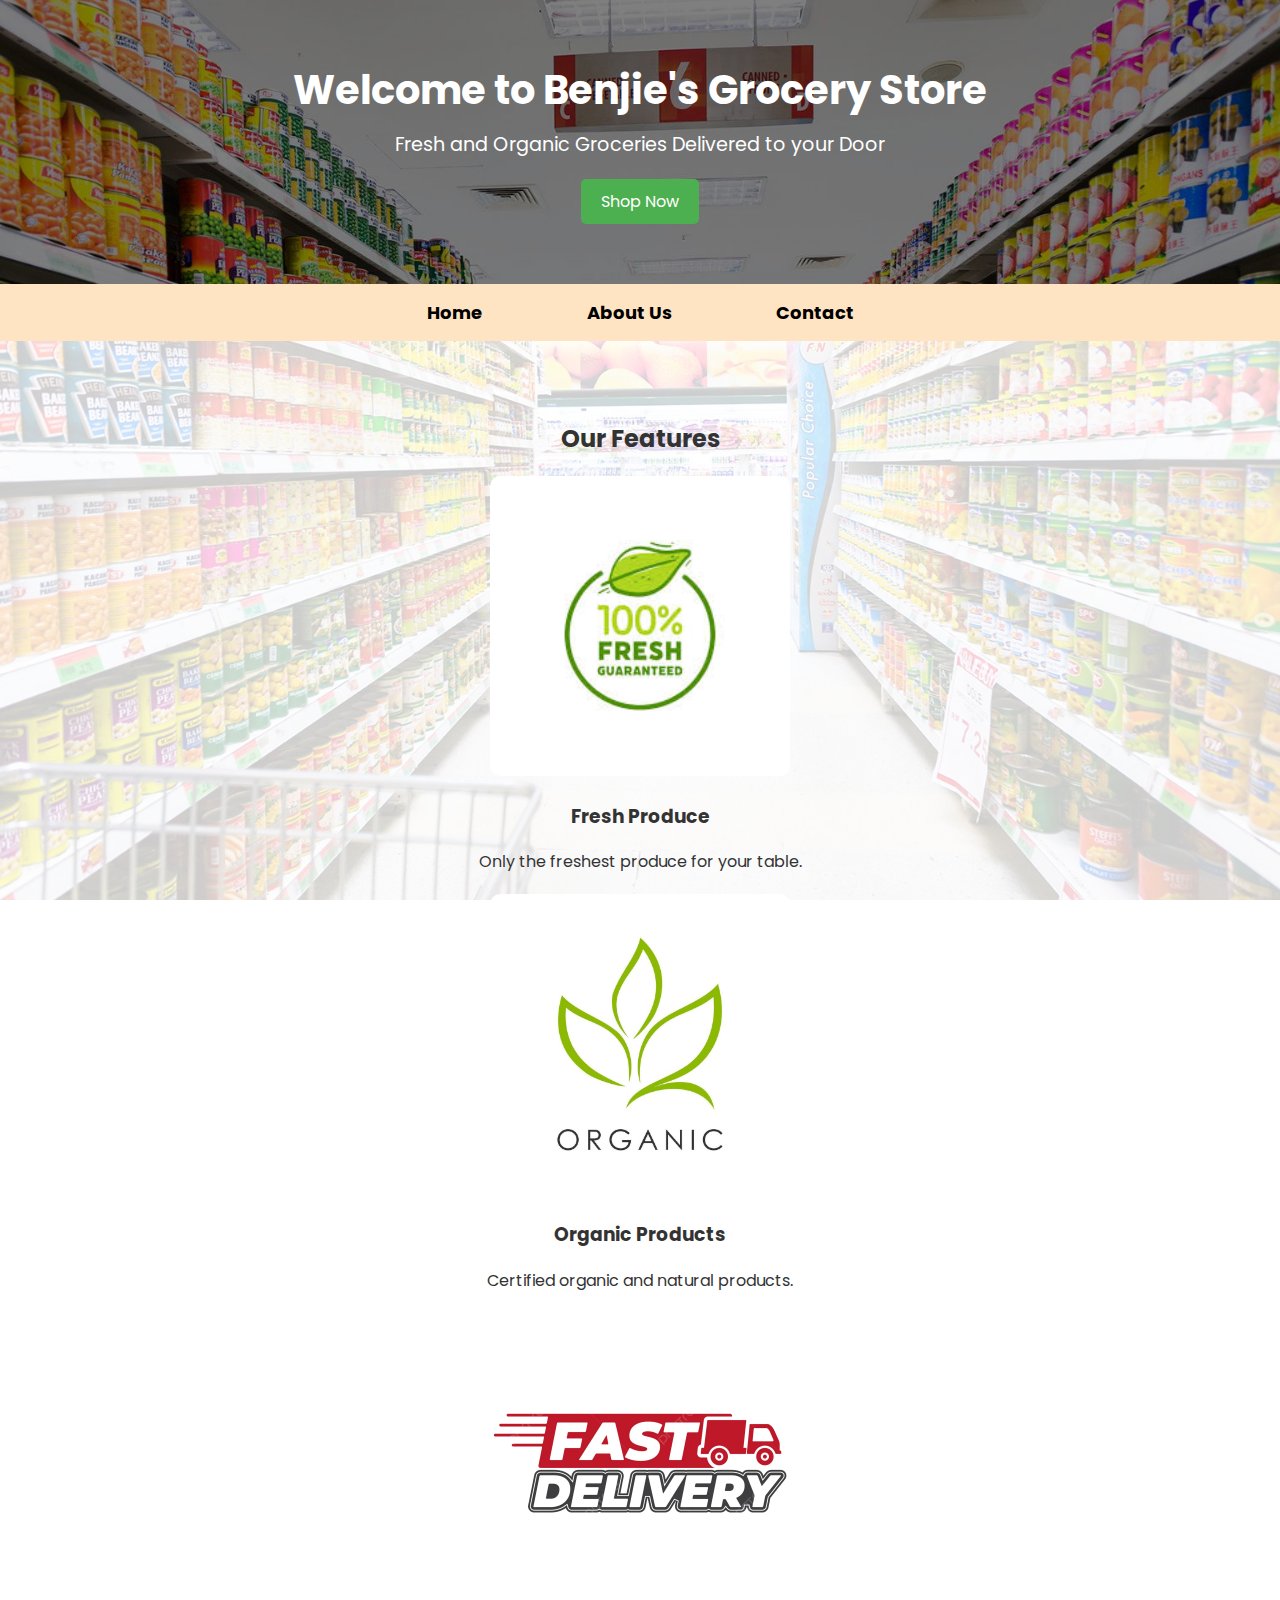
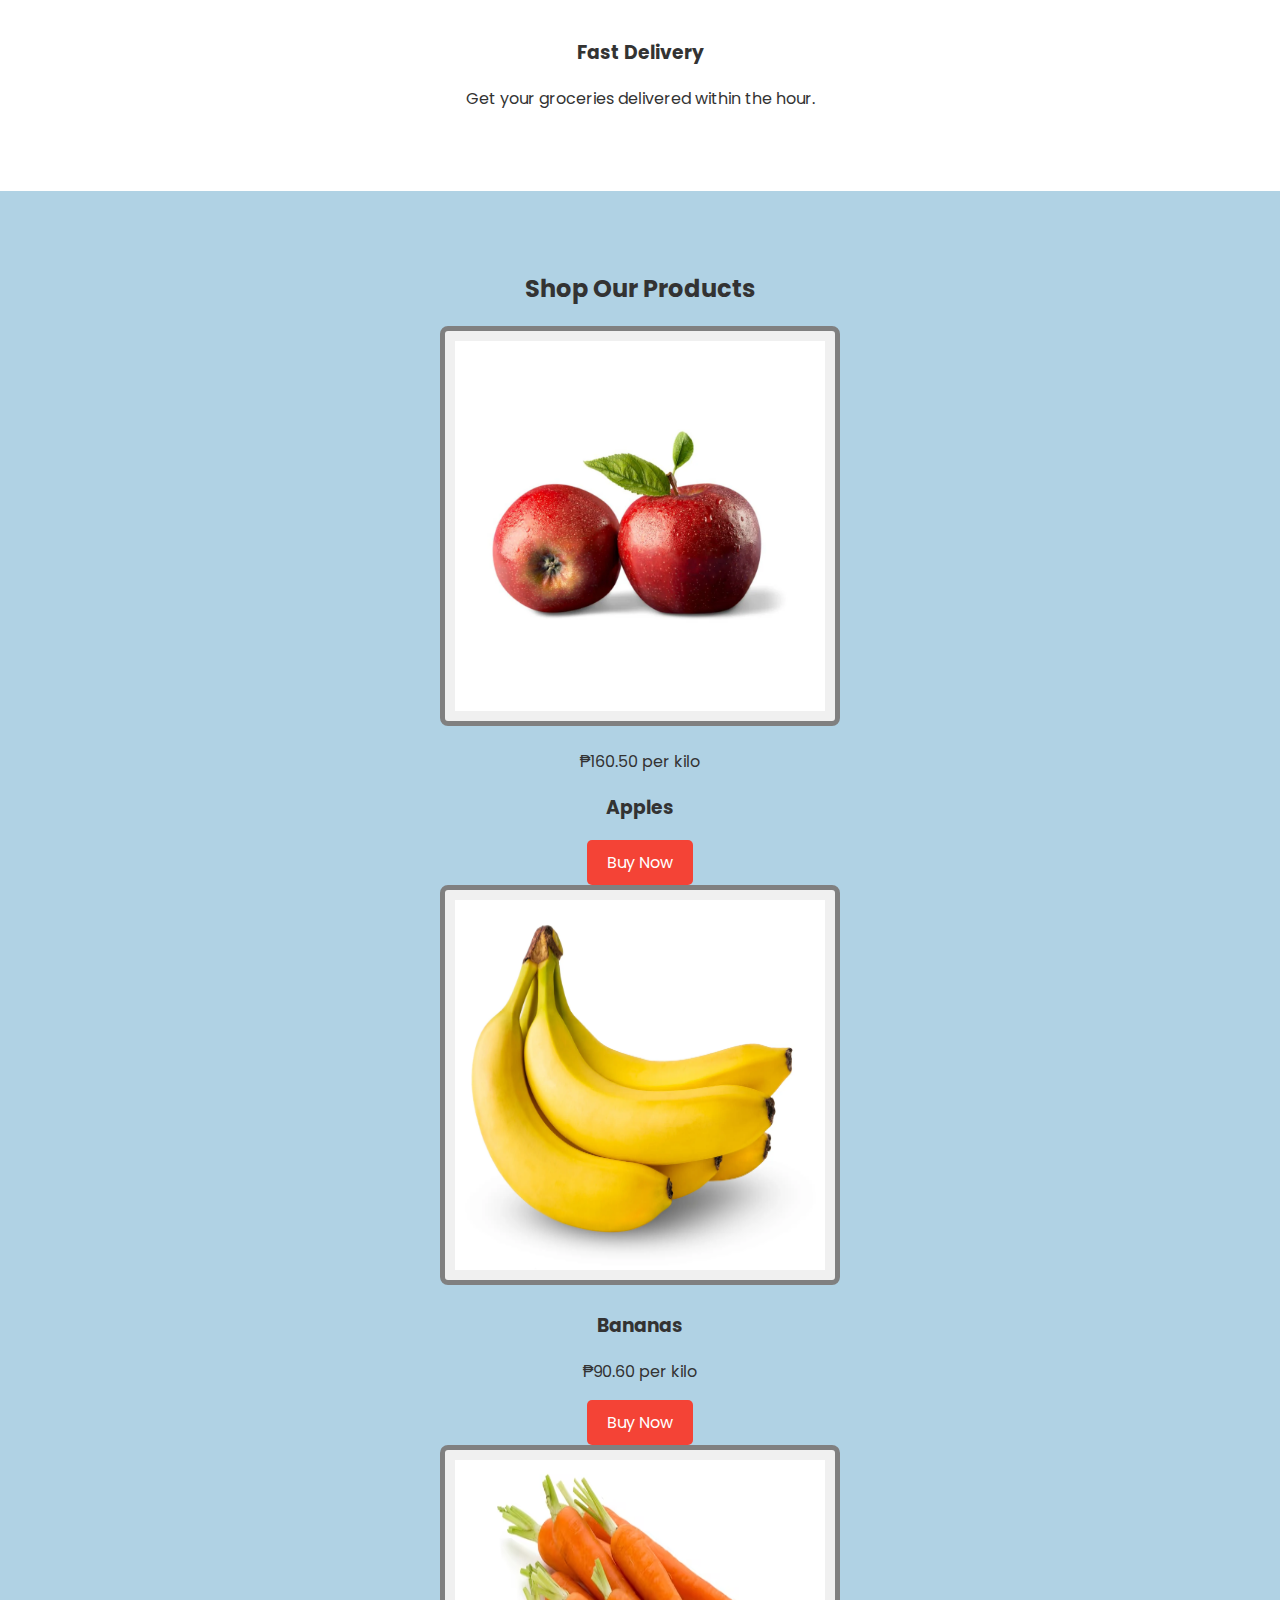
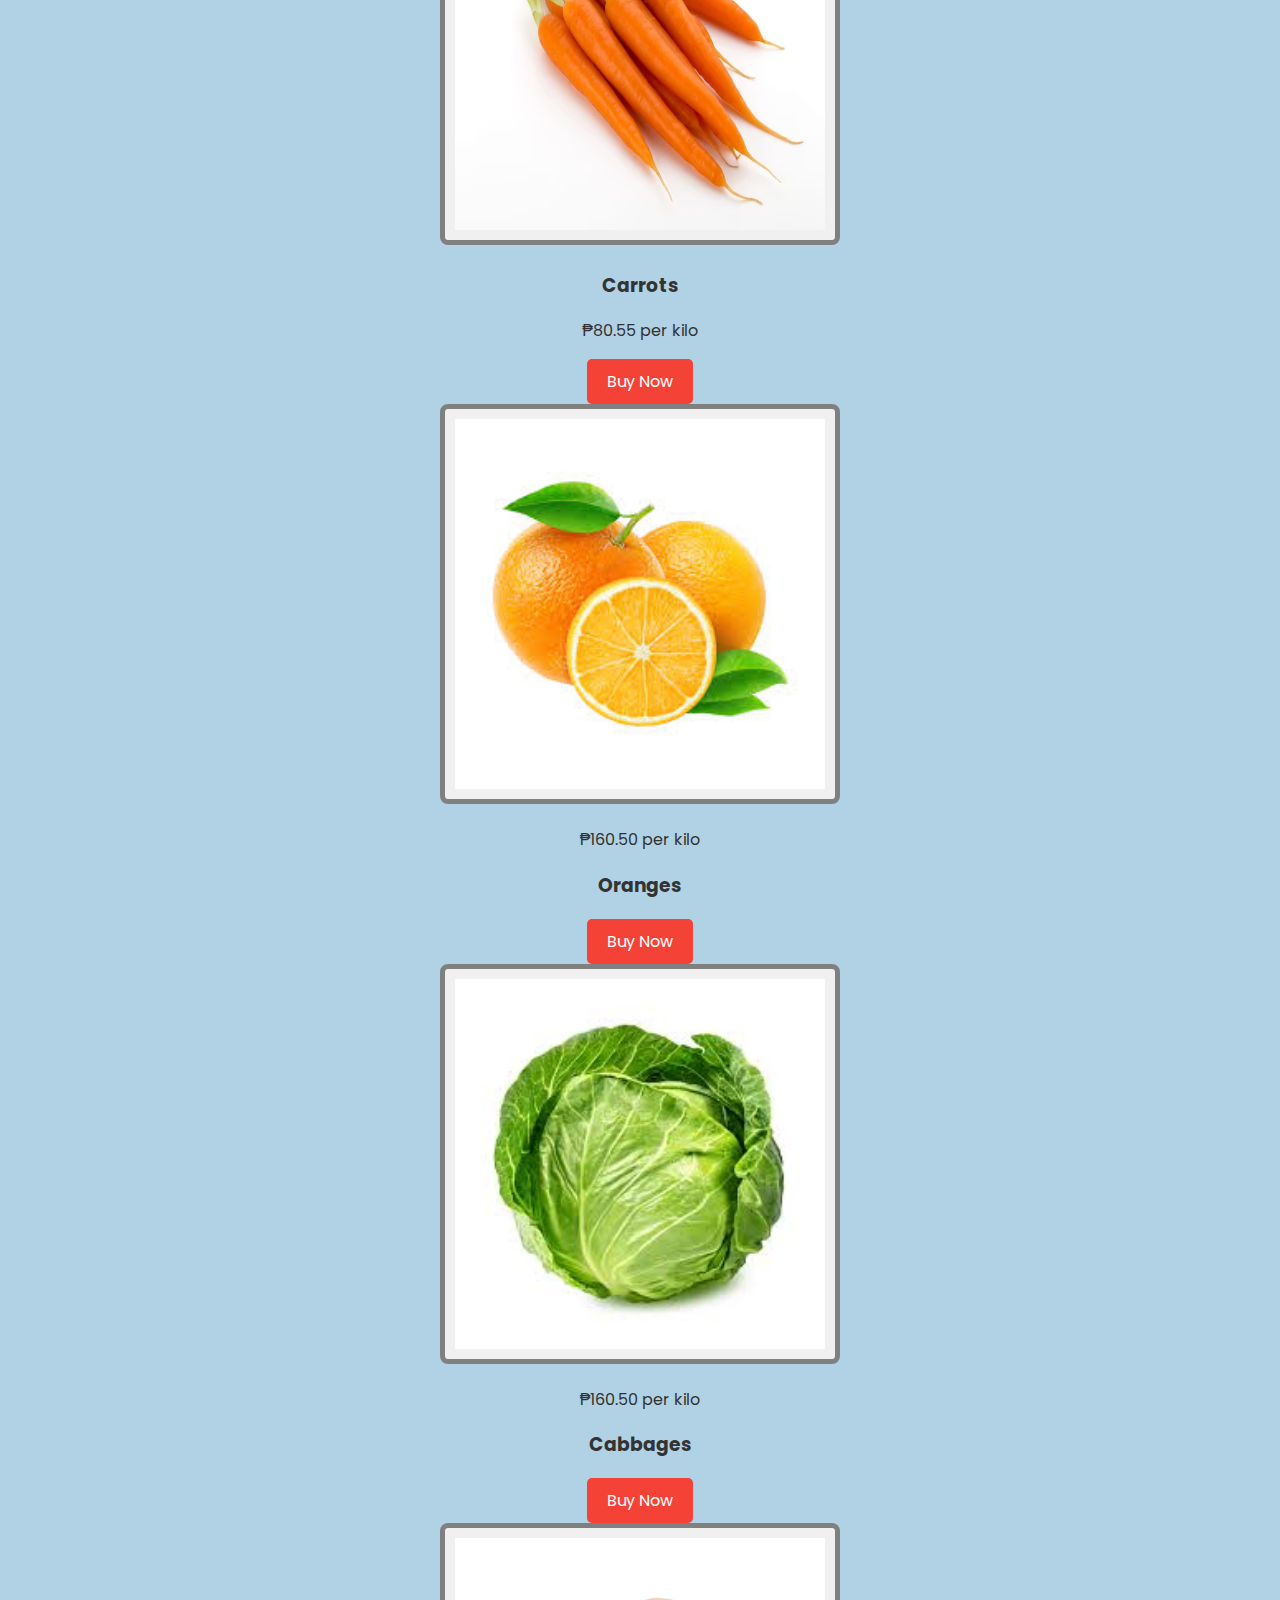
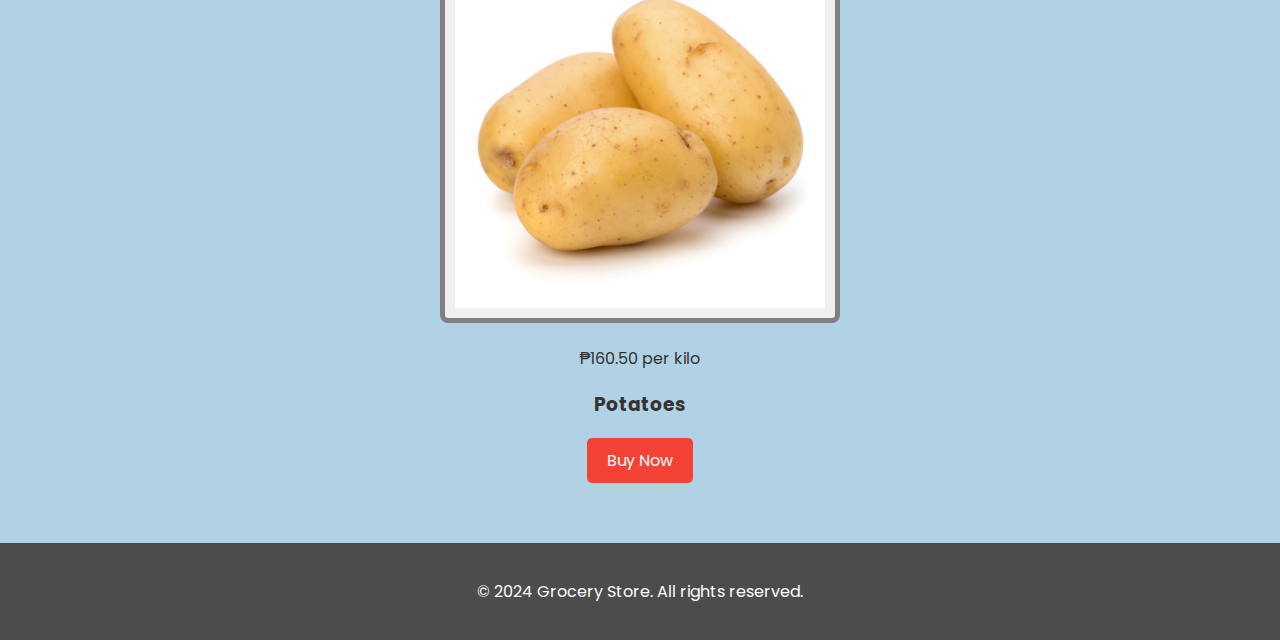
<file: index.html>
<!DOCTYPE html>
<html lang="en">
<head>
    <meta charset="UTF-8">
    <meta name="viewport" content="width=device-width, initial-scale=1.0">
    <title>Grocery Landing Page</title>
    <link rel="stylesheet" href="styles.css">
</head>
<body>
    <header class="header">
        <div class="container">
            <h1 class="title">Welcome to Benjie's Grocery Store</h1>
            <p class="subtitle">Fresh and Organic Groceries Delivered to your Door</p>
            <a href="#shop" class="cta-button">Shop Now</a>
        </div>
    </header>

    <nav class="navbar">
        <div class="container">
            <a class= "Link" href="index.html">Home</a>
            <a class= "Link" href="about.html">About Us</a>
            <a class= "Link" href="contact.html">Contact</a>
        </div>
    </nav>
    
    <section id="features" class="features">
        <div class="container">
            <h2>Our Features</h2>
            <div class="feature">
                <img src="fresh.jpg" alt="Feature One">
                <h3>Fresh Produce</h3>
                <p>Only the freshest produce for your table.</p>
            </div>
            <div class="feature">
                <img src="organic.jpg" alt="Feature Two">
                <h3>Organic Products</h3>
                <p>Certified organic and natural products.</p>
            </div>
            <div class="feature">
                <img src="fast.png" alt="Feature Three">
                <h3>Fast Delivery</h3>
                <p>Get your groceries delivered within the hour.</p>
            </div>
        </div>
    </section>
    
    <section id="shop" class="shop">
        <div class="container">
            <h2>Shop Our Products</h2>
            <div class="product">
                <img src="product1.webp" alt="Product One">
                <p> ₱160.50 per kilo</p>
                <h3>Apples</h3>
                <a href="product1.html" class="buy-button">Buy Now</a>
            </div>
            <div class="product">
                <img src="banana.webp" alt="Product Two">
                <h3>Bananas</h3>
                <p>₱90.60 per kilo</p>
                <a href="product2.html" class="buy-button">Buy Now</a>
            </div>
            <div class="product">
                <img src="carrots.avif" alt="Product Three">
                <h3>Carrots</h3>
                <p>₱80.55 per kilo</p>
                <a href="product3.html" class="buy-button">Buy Now</a>
            </div>
            <div class="product">
            <img src="oranges.jpg" alt="Product Four">
            <p> ₱160.50 per kilo</p>
            <h3>Oranges</h3>
            <a href="product1.html" class="buy-button">Buy Now</a>
        </div>
        <div class="product">
            <img src="cabbage.jpg" alt="Product Five">
            <p> ₱160.50 per kilo</p>
            <h3>Cabbages</h3>
            <a href="product1.html" class="buy-button">Buy Now</a>
        </div>
        <div class="product">
            <img src="potatoes.jpg" alt="Product Six">
            <p> ₱160.50 per kilo</p>
            <h3>Potatoes</h3>
            <a href="product1.html" class="buy-button">Buy Now</a>
        </div>

    </section>
    
    <footer class="footer">
        <div class="container">
            <p>&copy; 2024 Grocery Store. All rights reserved.</p>
        </div>
    </footer>
</body>
</html>
</file>
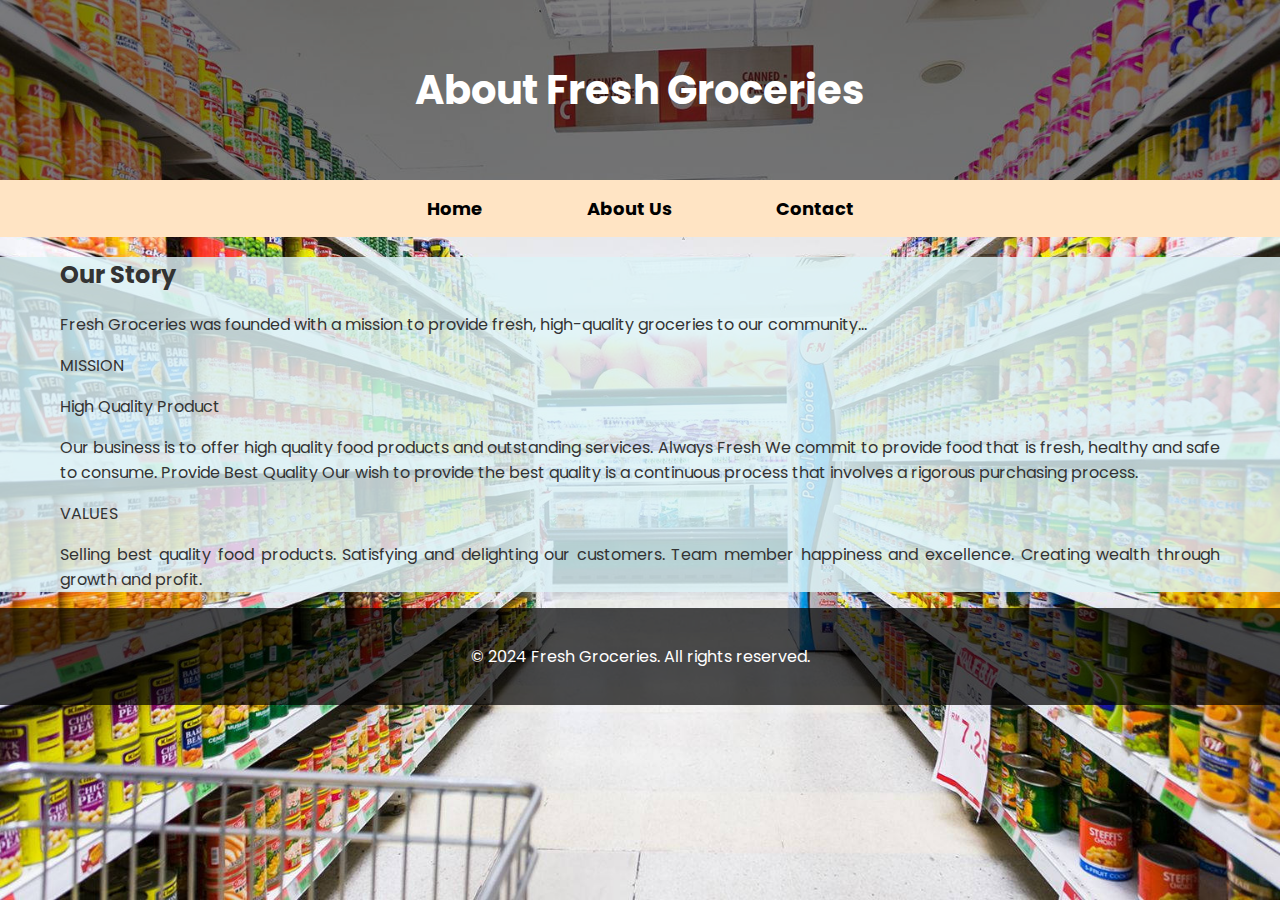
<file: about.html>
<!DOCTYPE html>
<html lang="en">
<head>
    <meta charset="UTF-8">
    <meta name="viewport" content="width=device-width, initial-scale=1.0">
    <title>About Us - Fresh Groceries</title>
    <link rel="stylesheet" href="styles.css">
</head>
<body>
    <header class="header">
        <div class="container">
            <h1 class="title">About Fresh Groceries</h1>
        </div>
    </header>

    <nav class="navbar">
        <div class="container">
            <a class= "Link" href="index.html">Home</a>
            <a class= "Link" href="about.html">About Us</a>
            <a class= "Link" href="contact.html">Contact</a>
        </div>
    </nav>

    <section class="about">
        <div class="container">
            <h2>Our Story</h2>
            <p>Fresh Groceries was founded with a mission to provide fresh, high-quality groceries to our community...</p>
            <p>MISSION<p>
               <p>High Quality Product</p> 
                
               <p> Our business is to offer high quality food products and outstanding services.
                Always Fresh
                
                We commit to provide food that is fresh, healthy and safe to consume.
                Provide Best Quality
                
                Our wish to provide the best quality is a continuous process that involves a rigorous purchasing process.</p>
            <p>VALUES</p>

            <p> Selling best quality food products.
                Satisfying and delighting our customers.
                Team member happiness and excellence.
                Creating wealth through growth and profit.
            </p>
        </div>
    </section>

    <footer class="footer">
        <div class="container">
            <p>&copy; 2024 Fresh Groceries. All rights reserved.</p>
        </div>
    </footer>
</body>
</html>
</file>
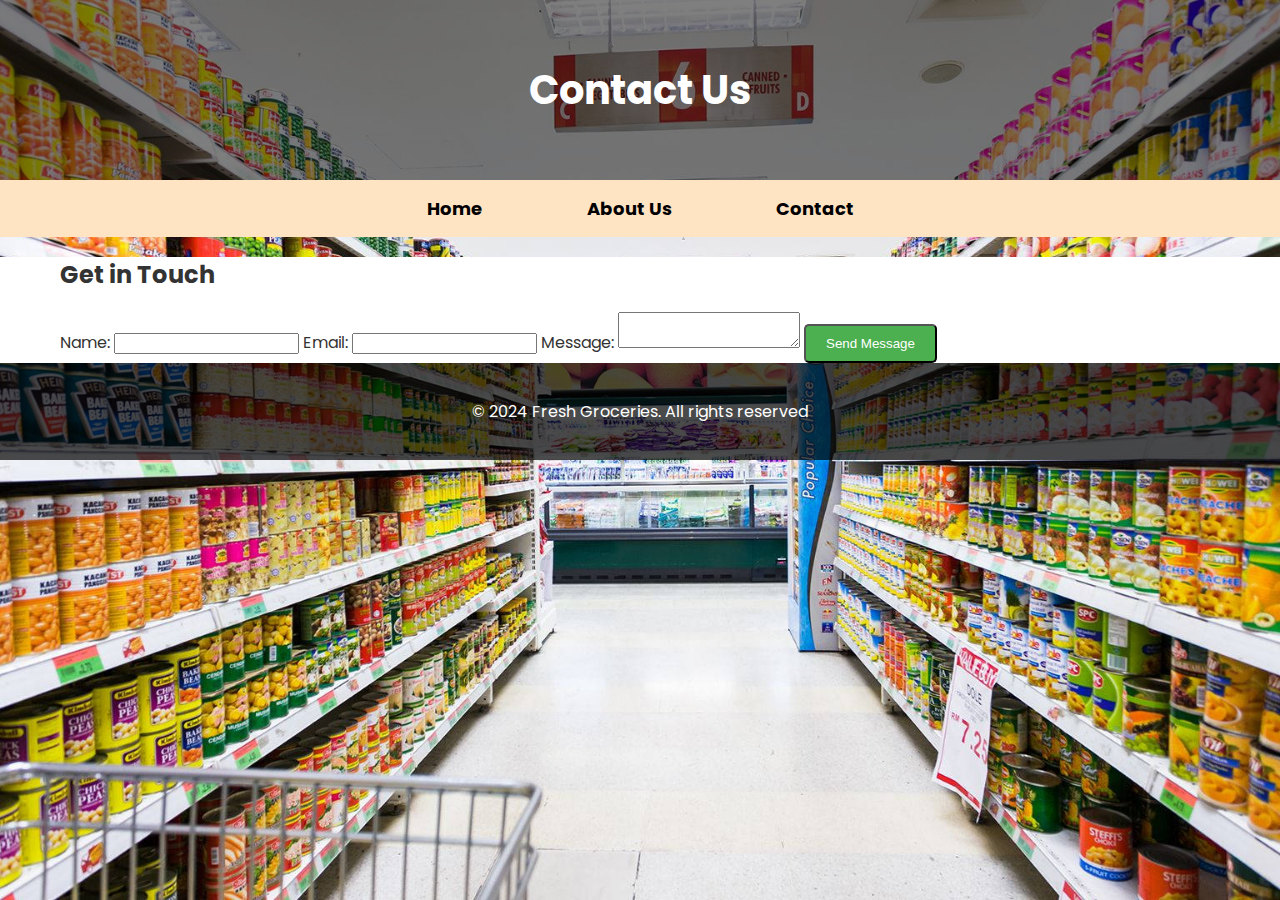
<file: contact.html>
<!DOCTYPE html>
<html lang="en">
<head>
    <meta charset="UTF-8">
    <meta name="viewport" content="width=device-width, initial-scale=1.0">
    <title>Contact Us - Fresh Groceries</title>
    <link rel="stylesheet" href="styles.css">
</head>
<body>
    <header class="header">
        <div class="container">
            <h1 class="title">Contact Us</h1>
        </div>
    </header>

    <nav class="navbar">
        <div class="container">
            <a class= "Link" href="index.html">Home</a>
            <a class= "Link" href="about.html">About Us</a>
            <a class= "Link" href="contact.html">Contact</a>
        </div>
    </nav>

    <section class="contact">
        <div class="container">
            <h2>Get in Touch</h2>
            <form action="#">
                <label for="name">Name:</label>
                <input type="text" id="name" name="name" required>
                <label for="email">Email:</label>
                <input type="email" id="email" name="email" required>
                <label for="message">Message:</label>
                <textarea id="message" name="message" required></textarea>
                <button type="submit" class="cta-button">Send Message</button>
            </form>
        </div>
    </section>

    <footer class="footer">
        <div class="container">
            <p>&copy; 2024 Fresh Groceries. All rights reserved
</file>
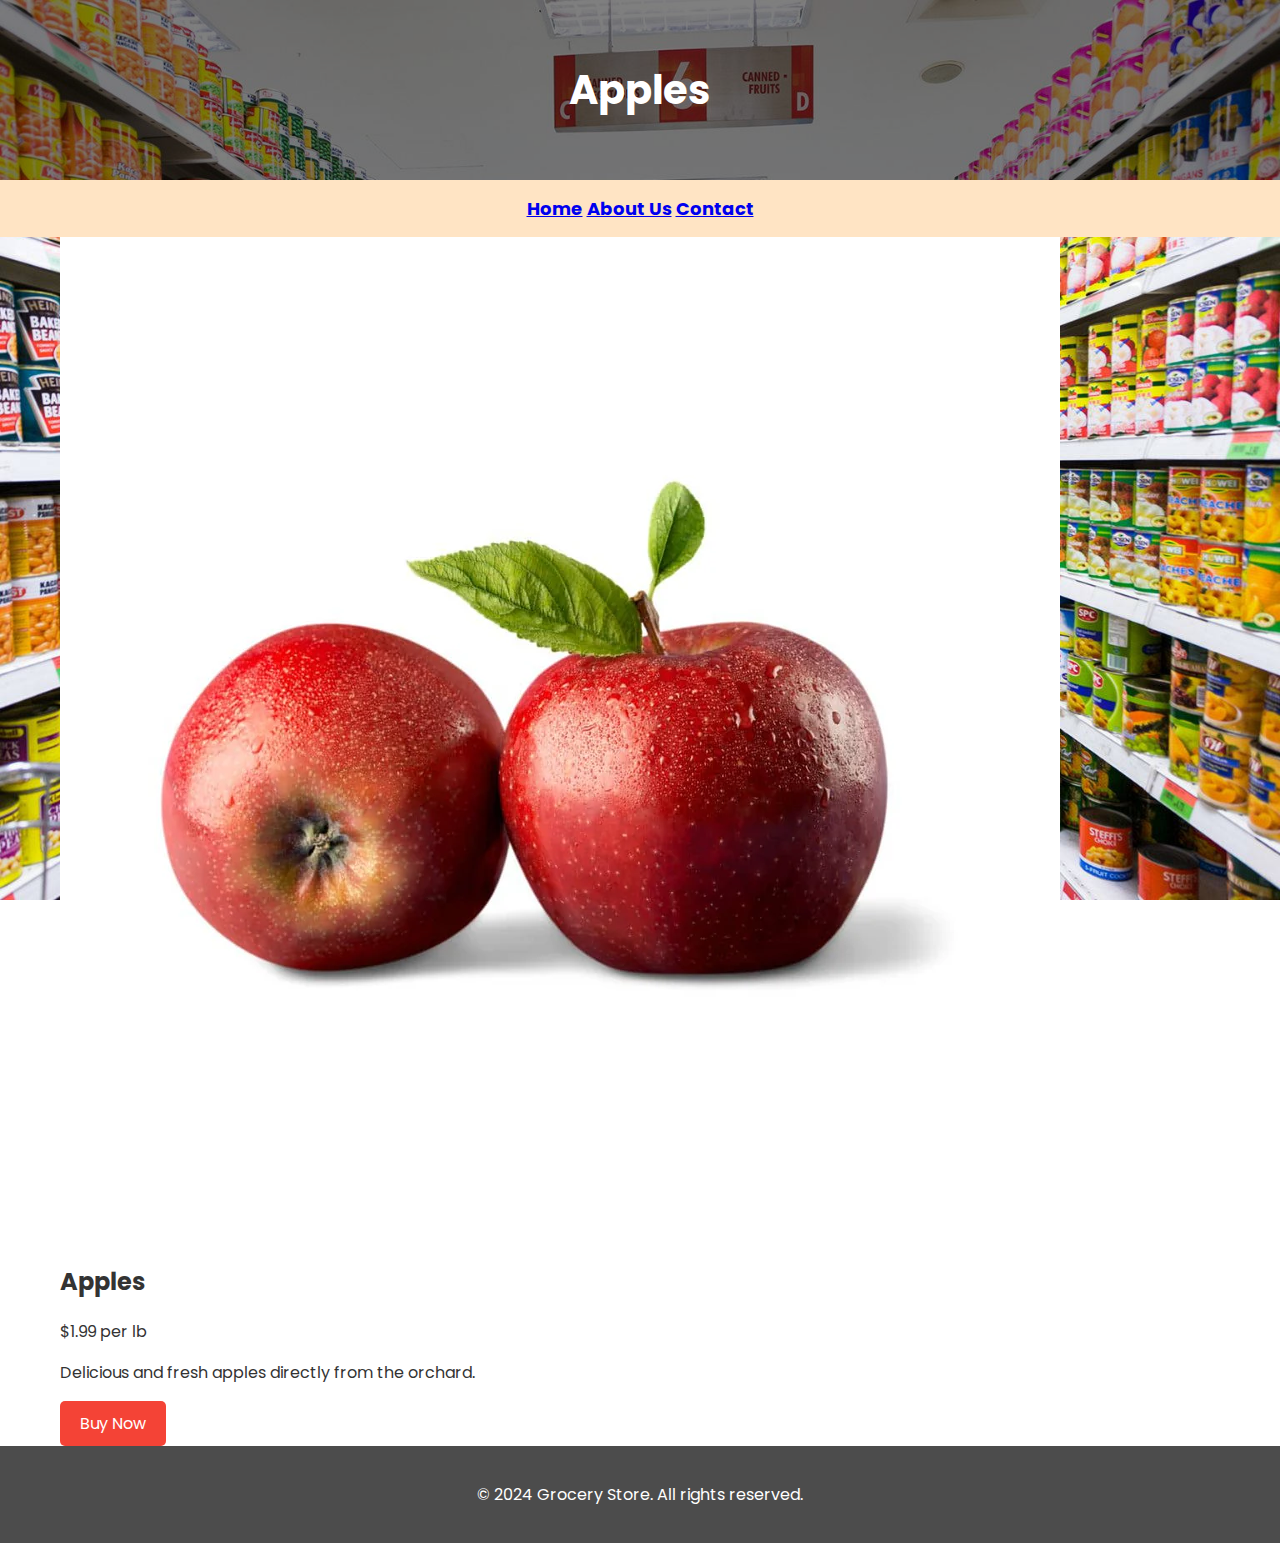
<file: product1.html>
<!DOCTYPE html>
<html lang="en">
<head>
    <meta charset="UTF-8">
    <meta name="viewport" content="width=device-width, initial-scale=1.0">
    <title>Product - Apples</title>
    <link rel="stylesheet" href="styles.css">
</head>
<body>
    <header class="header">
        <div class="container">
            <h1 class="title">Apples</h1>
        </div>
    </header>

    <nav class="navbar">
        <div class="container">
            <a href="index.html">Home</a>
            <a href="about.html">About Us</a>
            <a href="contact.html">Contact</a>
        </div>
    </nav>
    
    <section id="product-detail" class="product-detail">
        <div class="container">
            <img src="product1.webp" alt="Apples">
            <h2>Apples</h2>
            <p>$1.99 per lb</p>
            <p>Delicious and fresh apples directly from the orchard.</p>
            <a href="#" class="buy-button">Buy Now</a>
        </div>
    </section>
    
    <footer class="footer">
        <div class="container">
            <p>&copy; 2024 Grocery Store. All rights reserved.</p>
        </div>
    </footer>
</body>
</html>
</file>
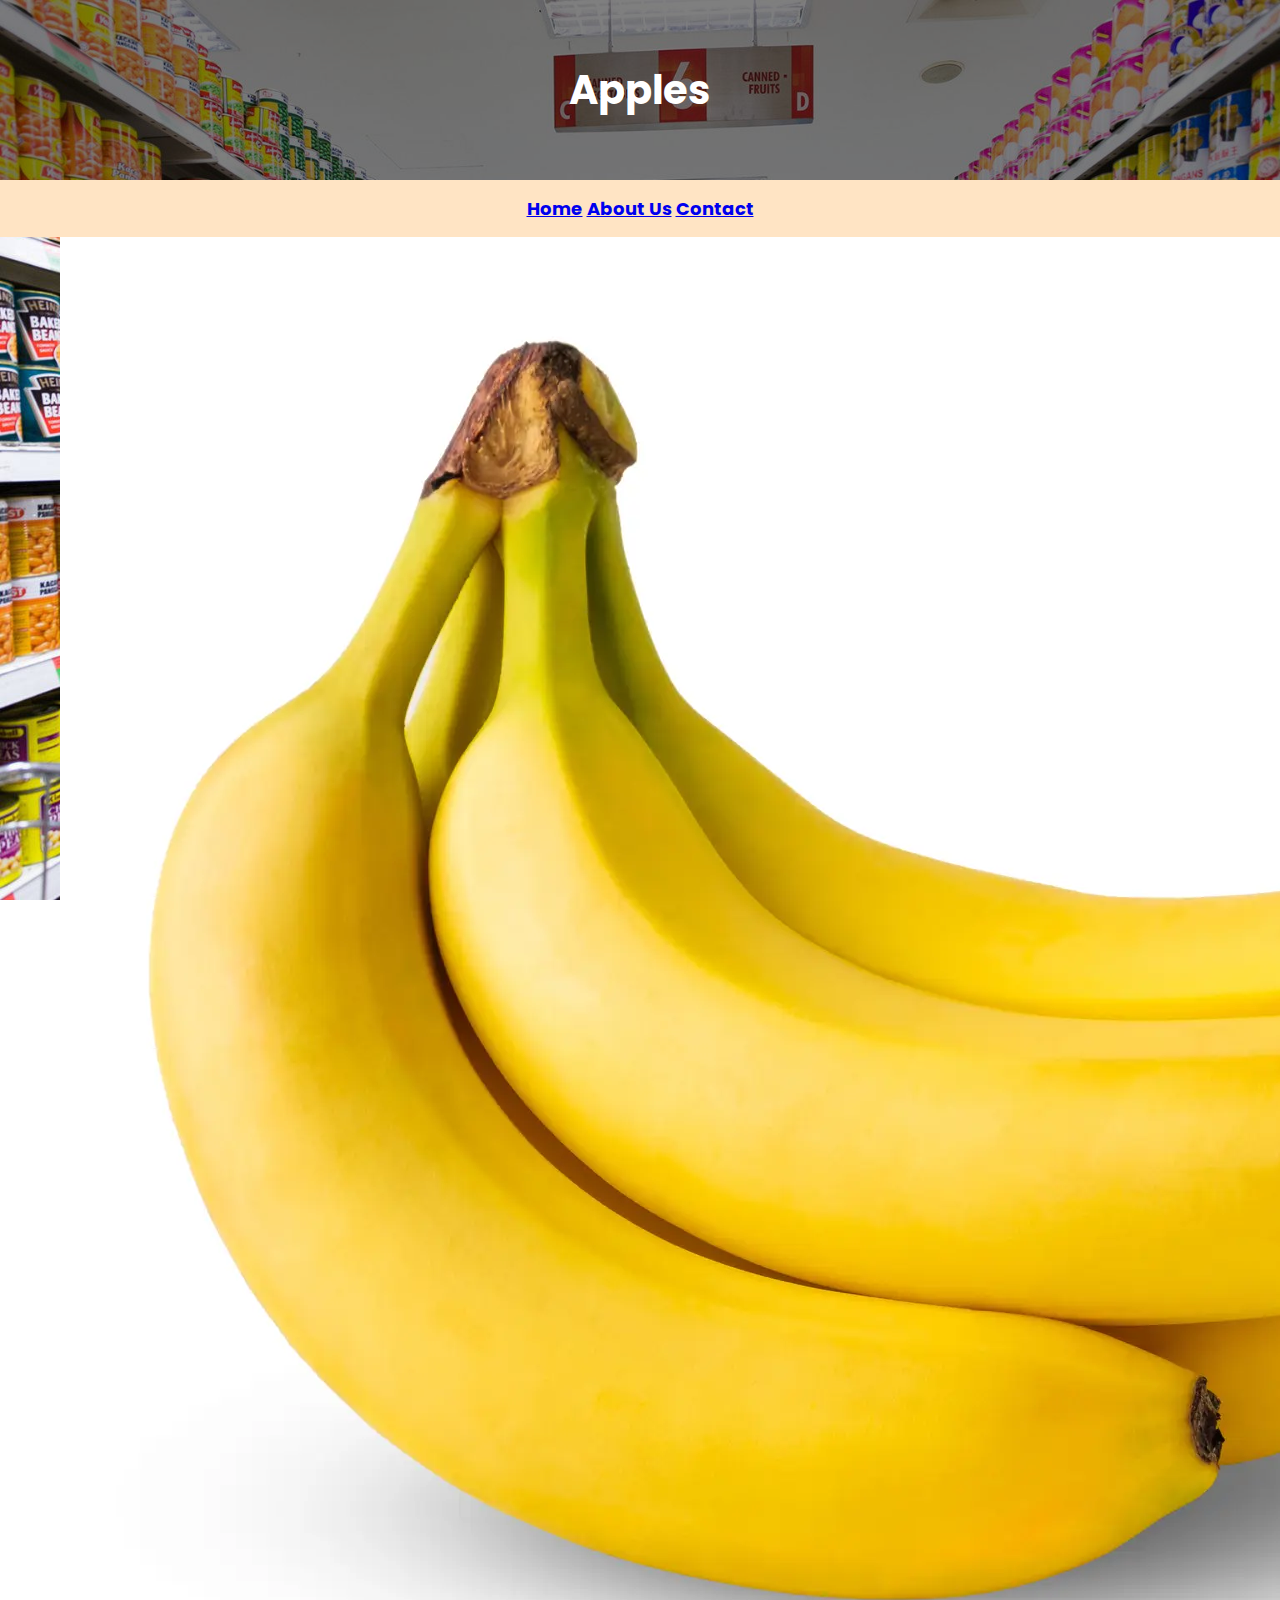
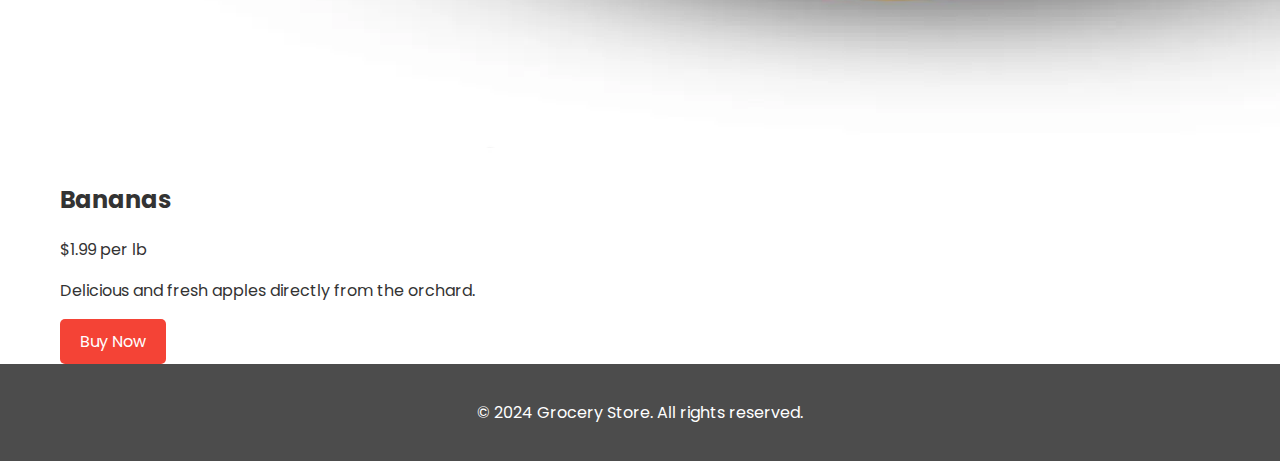
<file: product2.html>
<!DOCTYPE html>
<html lang="en">
<head>
    <meta charset="UTF-8">
    <meta name="viewport" content="width=device-width, initial-scale=1.0">
    <title>Product - Apples</title>
    <link rel="stylesheet" href="styles.css">
</head>
<body>
    <header class="header">
        <div class="container">
            <h1 class="title">Apples</h1>
        </div>
    </header>
    
    <nav class="navbar">
        <div class="container">
            <a href="index.html">Home</a>
            <a href="about.html">About Us</a>
            <a href="contact.html">Contact</a>
        </div>
    </nav>
    
    <section id="product-detail" class="product-detail">
        <div class="container">
            <img src="banana.webp" alt="Bananas">
            <h2>Bananas</h2>
            <p>$1.99 per lb</p>
            <p>Delicious and fresh apples directly from the orchard.</p>
            <a href="#" class="buy-button">Buy Now</a>
        </div>
    </section>
    
    <footer class="footer">
        <div class="container">
            <p>&copy; 2024 Grocery Store. All rights reserved.</p>
        </div>
    </footer>
</body>
</html>
</file>
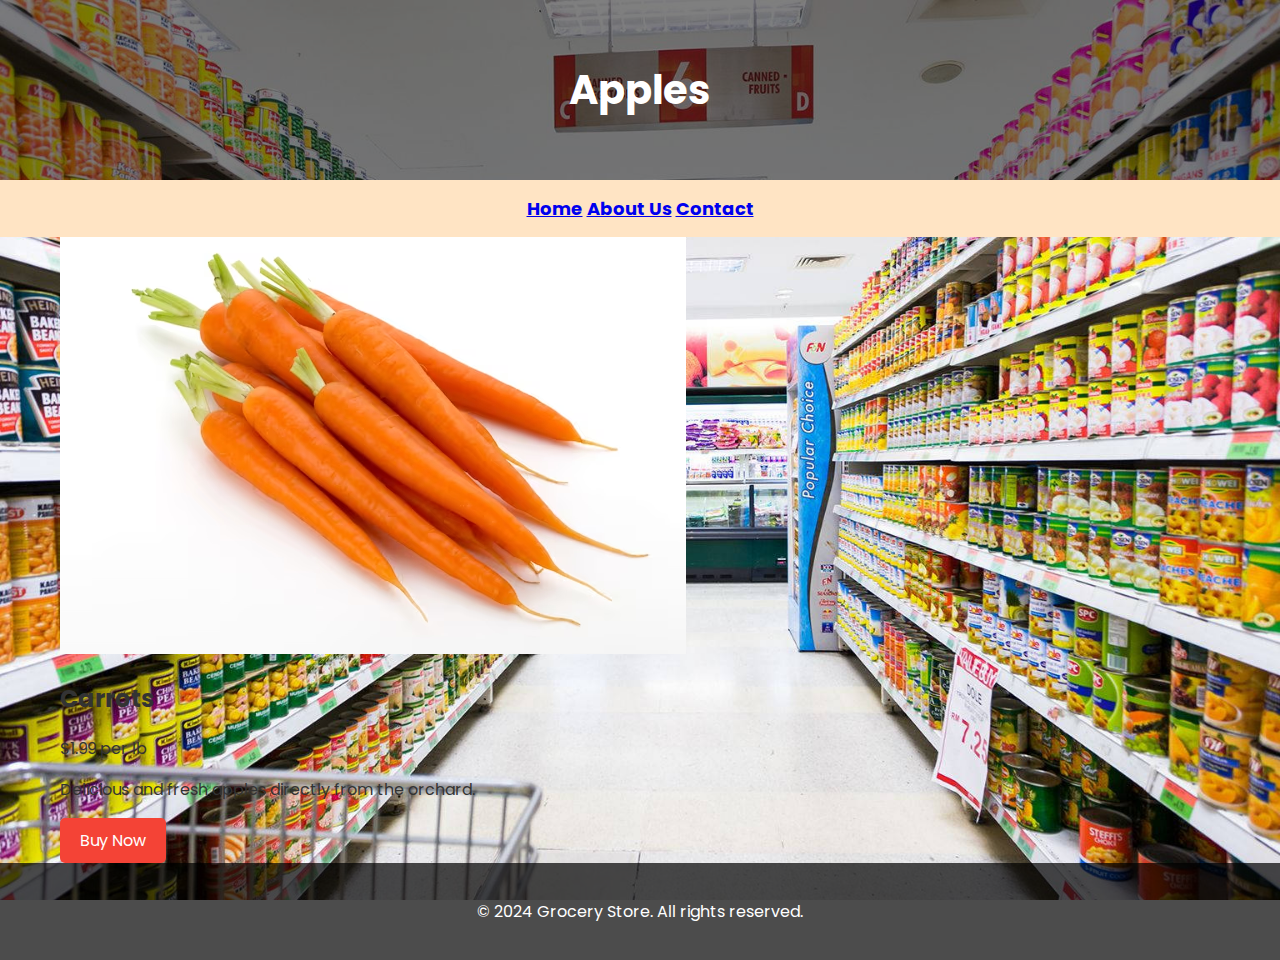
<file: product3.html>
<!DOCTYPE html>
<html lang="en">
<head>
    <meta charset="UTF-8">
    <meta name="viewport" content="width=device-width, initial-scale=1.0">
    <title>Product - Apples</title>
    <link rel="stylesheet" href="styles.css">
</head>
<body>
    <header class="header">
        <div class="container">
            <h1 class="title">Apples</h1>
        </div>
    </header>

    <nav class="navbar">
        <div class="container">
            <a href="index.html">Home</a>
            <a href="about.html">About Us</a>
            <a href="contact.html">Contact</a>
        </div>
    </nav>
    
    <section id="product-detail" class="product-detail">
        <div class="container">
            <img src="carrots.avif" alt="Carrots">
            <h2>Carrots</h2>
            <p>$1.99 per lb</p>
            <p>Delicious and fresh apples directly from the orchard.</p>
            <a href="#" class="buy-button">Buy Now</a>
        </div>
    </section>
    
    <footer class="footer">
        <div class="container">
            <p>&copy; 2024 Grocery Store. All rights reserved.</p>
        </div>
    </footer>
</body>
</html>
</file>
<file: styles.css>
@import url('https://fonts.googleapis.com/css2?family=Poppins:ital,wght@0,100;0,200;0,300;0,400;0,500;0,600;0,700;0,800;0,900;1,100;1,200;1,300;1,400;1,500;1,600;1,700;1,800;1,900&display=swap');

body {
    font-family: Poppins, sans-serif;
    margin: 0;
    padding: 0;
    box-sizing: border-box;
    background-image: url('groceryback.jpg');
    background-size: cover;
    background-attachment: fixed;
    background-repeat: no-repeat;
    background-position: center;
    color: #333;
}

.navbar {
    background-color: bisque;
    font-size: large;
    font-weight: bold;
    text-align: center;
    padding: 15px;
}

.Link {
    text-decoration: none;
    margin: 50px;
    color: black;
}

.Link:hover{
    color: rgb(128, 128, 0);
}

.container {
    max-width: 1200px;
    margin: 0 auto;
    padding: 0 20px;
}

.header {
    background-color: rgba(0, 0, 0, 0.5);
    color: white;
    text-align: center;
    padding: 60px 0;
}

.title {
    font-size: 2.5em;
    margin: 0;
}

.subtitle {
    font-size: 1.2em;
    margin: 10px 0 20px;
}


.cta-button {
    display: inline-block;
    padding: 10px 20px;
    background-color: #4CAF50;
    color: white;
    text-align: center;
    text-decoration: none;
    border-radius: 5px;
    transition: background-color 0.3s;
}

.cta-button:hover {
    background-color: #45a049;
}

.features {
    background-color: rgba(255, 255, 255, 0.8);
    padding: 60px 0;
    text-align: center;
    font-display: bold;
}

.feature {
    margin-bottom: 20px;
}

.feature img {
    max-width: 100%;
    height: auto;
    border-radius: 10px;
    height: 300px;
    width: 300px;
}

.product1 {
    max-width: 100%;
    height: auto;
    border-radius: 10px;
    height: 300px;
    width: 300px;
}

.shop {
    background-color: hsla(201, 100%, 33%, 0.311);
    padding: 60px 0;
    text-align: center;
}


.product img {
    margin-bottom: 20px;
        width: 320px;
        height: 50px;
        padding: 10px;
        border: 5px solid gray;
        margin: 0;
}

.product img {
    background-color: #f0f0f0;
    height: 400px;
    width: 400px;
    border-radius: 8px;
    overflow: hidden;
    box-shadow: 0px 2px 4px rgba(0, 0, 0, 0, 2);
    flex-wrap: wrap;
}

.buy-button {
    display: inline-block;
    padding: 10px 20px;
    background-color: #f44336;
    color: white;
    text-align: center;
    text-decoration: none;
    border-radius: 5px;
    transition: background-color 0.3s;
}

.buy-button:hover {
    background-color: #d32f2f;
}

.footer {
    background-color: rgba(0, 0, 0, 0.7);
    color: white;
    text-align: center;
    padding: 20px 0;
}

.contact {
    background-color: white;
    background-repeat: no-repeat;
    background-position: 50%;
}

.about {
    text-align: justify;
    background-color: rgba(220, 242, 245, 0.826);
}

* {
    box-sizing: border-box;
  }
  
  body {
    margin: 0;
  }
  
  * {
    box-sizing: border-box;
  }
  
  body {
    margin: 0;
  }
</file>
